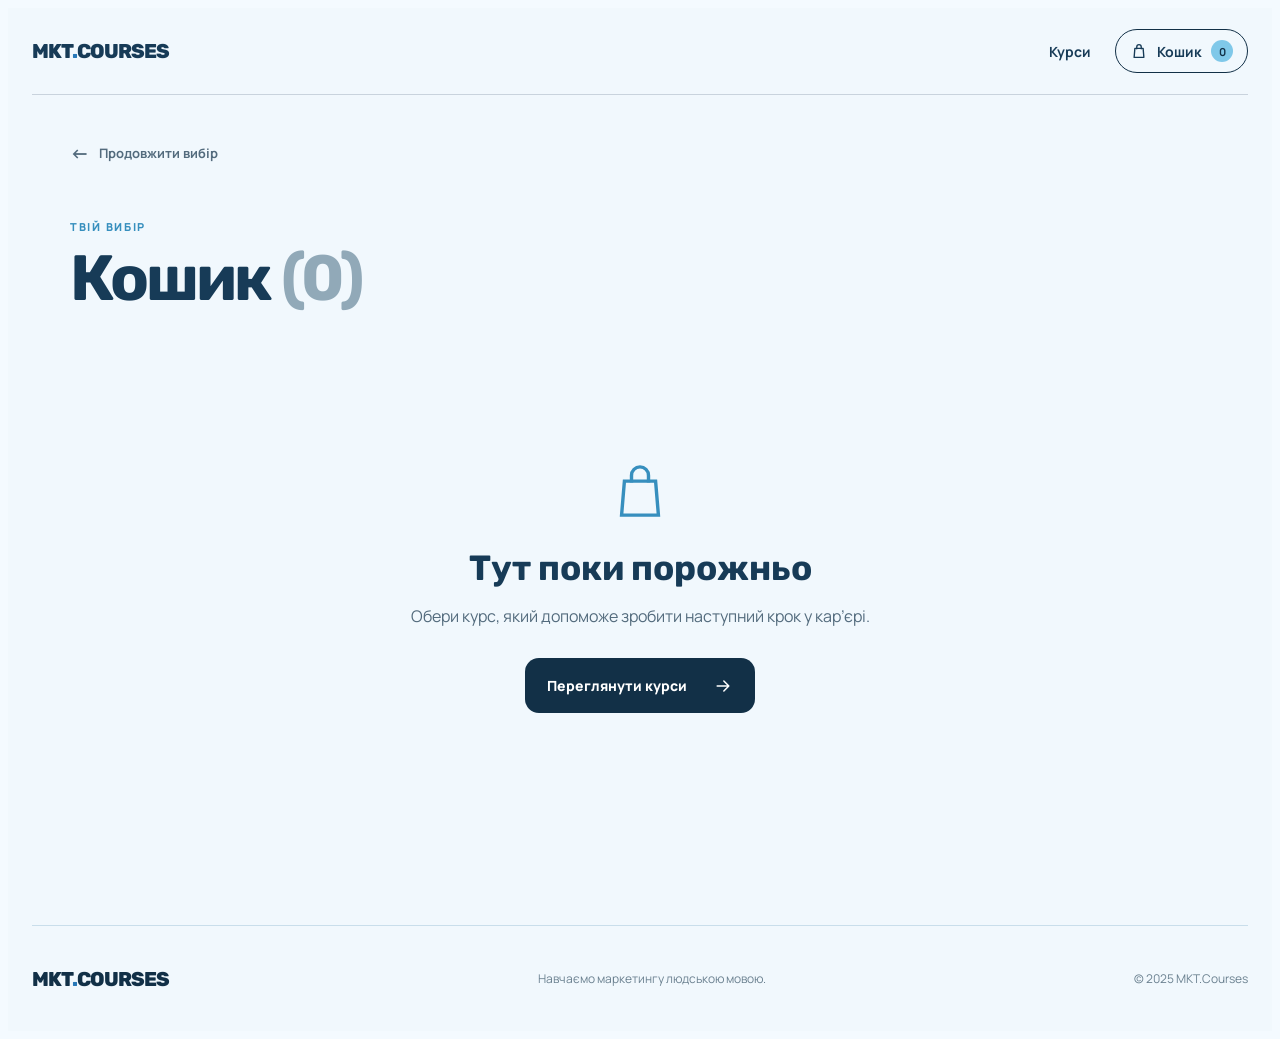
<file: shop.html>
<html lang="en">

<head>

    <meta charset="UTF-8">
    <meta name="viewport" content="width=device-width, initial-scale=1.0">
    <title>MKT</title>
    <link rel="stylesheet" href="style.css">
</head>


<body>

    <div id="root">
        <div class="app-shell">
            <header class="site-header"><button class="brand" aria-label="На головну">MKT<span>.</span>COURSES</button>
                <nav aria-label="Основна навігація"><button class="">Курси</button><button class="cart-link"><svg
                            viewBox="0 0 24 24" aria-hidden="true">
                            <path d="M6.5 8.5h11l1 12h-13l1-12Z"></path>
                            <path d="M9 9V6.5a3 3 0 0 1 6 0V9"></path>
                        </svg>Кошик<span class="cart-count">0</span></button></nav>
            </header>
            <main class="cart-page"><button class="back-button"><span>←</span> Продовжити вибір</button>
                <div class="cart-title">
                    <p class="eyebrow">Твій вибір</p>
                    <h1>Кошик <span>(0)</span></h1>
                </div>
                <div class="empty-cart"><svg viewBox="0 0 24 24" aria-hidden="true">
                        <path d="M6.5 8.5h11l1 12h-13l1-12Z"></path>
                        <path d="M9 9V6.5a3 3 0 0 1 6 0V9"></path>
                    </svg>
                    <h2>Тут поки порожньо</h2>
                    <p>Обери курс, який допоможе зробити наступний крок у кар’єрі.</p><button
                        class="primary-button">Переглянути курси <svg viewBox="0 0 24 24" aria-hidden="true">
                            <path d="M5 12h14M13 6l6 6-6 6"></path>
                        </svg></button>
                </div>
            </main>
            <footer>
                <div class="brand">MKT<span>.</span>COURSES</div>
                <p>Навчаємо маркетингу людською мовою.</p><span>© 2025 MKT.Courses</span>
            </footer>
        </div>
    </div>
</body>

</html>
</file>
<file: style.css>
@import url("https://fonts.googleapis.com/css2?family=Manrope:wght@400;500;600;700;800&family=Rubik:ital,wght@0,700;0,800;1,800&display=swap");


:root {
  color: #173b57;
  background: #f4faff;
  font-family: "Manrope", sans-serif;
  font-synthesis: none;
}

@layer base {
  button {
    border: 0;
    background: none;
    font: inherit;
    color: inherit;
    padding: 0;
  }

  html {
    scroll-behavior: smooth;
  }

  body {
    min-width: 320px;
    min-height: 100vh;
    background: #f1f8fd;
  }

  button,
  a {
    -webkit-tap-highlight-color: transparent;
  }

  button {
    cursor: pointer;
  }
}

/* Стани завантаження / помилки */
.status-box {
  grid-column: 1 / -1;
  padding: 60px 0;
  display: flex;
  flex-direction: column;
  align-items: center;
  gap: 18px;
  color: #536b7d;
  text-align: center;
}

.app-shell {
  min-height: 100vh;
  display: flex;
  flex-direction: column;
}

.site-header {
  width: min(1240px, calc(100% - 48px));
  height: 86px;
  margin: 0 auto;
  display: flex;
  align-items: center;
  justify-content: space-between;
  border-bottom: 1px solid rgba(18, 48, 71, 0.18);
}

.brand {
  font-family: "Rubik", sans-serif;
  font-weight: 800;
  font-size: 20px;
  letter-spacing: -1px;
}

.brand span {
  color: #2878b8;
}

.site-header nav {
  display: flex;
  align-items: center;
  gap: 10px;
}

.site-header nav>button {
  display: flex;
  align-items: center;
  gap: 9px;
  padding: 10px 14px;
  font-size: 14px;
  font-weight: 700;
  border-radius: 999px;
  transition: 160ms ease;
}

.site-header nav>button:hover,
.site-header nav>button.active {
  background: #e2f2fc;
}

.site-header svg,
.primary-button svg,
.add-button svg,
.floating-cart svg,
.checkout-button svg {
  width: 20px;
  fill: none;
  stroke: currentColor;
  stroke-width: 1.8;
  stroke-linecap: round;
  stroke-linejoin: round;
}

.cart-link {
  border: 1px solid #123047;
}

.cart-link>svg {
  width: 18px;
}

.cart-count {
  display: grid;
  place-items: center;
  width: 22px;
  height: 22px;
  border-radius: 50%;
  background: #7fc8e9;
  color: #123047;
  font-size: 11px;
}

main {
  flex: 1;
}

.hero {
  width: min(1240px, calc(100% - 48px));
  margin: 34px auto 96px;
  min-height: 580px;
  display: flex;
  overflow: hidden;
  border-radius: 34px;
  background: #cce8f7;
  color: #123047;
}

.hero-copy {
  width: 56%;
  padding: 72px 38px 72px 64px;
  display: flex;
  flex-direction: column;
  align-items: flex-start;
  justify-content: center;
}

.eyebrow {
  margin: 0 0 22px;
  font-size: 11px;
  line-height: 1;
  font-weight: 800;
  letter-spacing: 1.7px;
  text-transform: uppercase;
}

.hero h1 {
  max-width: 720px;
  margin: 0;
  font-family: "Rubik", sans-serif;
  font-size: clamp(58px, 6.6vw, 94px);
  line-height: 0.93;
  letter-spacing: -5px;
}

.hero h1 em {
  display: block;
  color: #2878b8;
  font-style: italic;
}

.hero-text {
  max-width: 530px;
  margin: 30px 0 34px;
  color: rgba(18, 48, 71, 0.82);
  font-size: 17px;
  line-height: 1.65;
}

.primary-button {
  min-height: 55px;
  padding: 0 22px;
  display: inline-flex;
  align-items: center;
  justify-content: center;
  gap: 26px;
  border-radius: 14px;
  background: #123047;
  color: white;
  font-size: 14px;
  font-weight: 800;
  text-decoration: none;
  transition:
    transform 160ms ease,
    background 160ms ease;
}

.primary-button:hover {
  transform: translateY(-2px);
  background: #24506a;
}

.hero-visual {
  position: relative;
  width: 44%;
  margin: 12px;
  overflow: hidden;
  border-radius: 25px;
  background: #e2f2fc;
}

.hero-visual::after {
  content: "";
  position: absolute;
  inset: 0;
  background: linear-gradient(180deg, transparent 55%, rgba(18, 48, 71, 0.25));
}

.hero-visual img {
  width: 100%;
  height: 100%;
  object-fit: cover;
}

.hero-sticker {
  position: absolute;
  z-index: 2;
  right: 28px;
  bottom: 28px;
  width: 130px;
  height: 130px;
  display: flex;
  flex-direction: column;
  align-items: center;
  justify-content: center;
  transform: rotate(7deg);
  border-radius: 50%;
  background: #a9def7;
  color: #123047;
  box-shadow: 0 8px 0 rgba(18, 48, 71, 0.35);
}

.hero-sticker strong {
  font-family: "Rubik", sans-serif;
  font-size: 30px;
}

.hero-sticker span {
  font-size: 11px;
  font-weight: 800;
  letter-spacing: 1px;
  text-transform: uppercase;
}

.spark {
  position: absolute;
  z-index: 2;
  width: 34px;
  height: 34px;
}

.spark::before,
.spark::after {
  content: "";
  position: absolute;
  inset: 0 15px;
  border-radius: 99px;
  background: #7fc8e9;
}

.spark::after {
  transform: rotate(90deg);
}

.spark-one {
  top: 28px;
  left: 24px;
}

.spark-two {
  top: 58px;
  left: 64px;
  width: 15px;
  height: 15px;
}

.spark-two::before,
.spark-two::after {
  inset: 0 6px;
}

.courses-section {
  width: min(1240px, calc(100% - 48px));
  margin: 0 auto 110px;
}

.section-heading {
  margin-bottom: 34px;
  display: flex;
  align-items: flex-end;
  justify-content: space-between;
  gap: 30px;
}

.section-heading .eyebrow,
.cart-title .eyebrow {
  margin-bottom: 14px;
  color: #378fbe;
}

.section-heading h2,
.cart-title h1 {
  margin: 0;
  font-family: "Rubik", sans-serif;
  font-size: clamp(42px, 5vw, 66px);
  line-height: 1;
  letter-spacing: -3px;
}

.course-search {
  width: min(380px, 100%);
  height: 48px;
  margin-bottom: 2px;
  padding: 0 15px;
  display: flex;
  align-items: center;
  gap: 11px;
  border: 1px solid #c9deeb;
  border-radius: 14px;
  background: #fbfdff;
  color: #536b7d;
  transition: border-color 160ms ease, box-shadow 160ms ease;
}

.course-search:focus-within {
  border-color: #7fc8e9;
  box-shadow: 0 0 0 3px rgba(127, 200, 233, 0.2);
}

.course-search svg {
  width: 19px;
  height: 19px;
  flex: 0 0 auto;
  fill: none;
  stroke: currentColor;
  stroke-width: 1.8;
  stroke-linecap: round;
}

.course-search input {
  width: 100%;
  min-width: 0;
  border: 0;
  outline: 0;
  background: transparent;
  color: #173b57;
  font: inherit;
  font-size: 14px;
}

.search-button {
  min-height: 34px;
  padding: 0 13px;
  flex: 0 0 auto;
  border-radius: 10px;
  background: #7fc8e9;
  color: #123047;
  font-size: 12px;
  font-weight: 800;
  transition: background 160ms ease;
}

.search-button:hover {
  background: #a9def7;
}

.search-button:focus-visible {
  outline: 2px solid #2878b8;
  outline-offset: 2px;
}

.course-search input::placeholder {
  color: #6b8190;
}

.search-empty {
  grid-column: 1 / -1;
  margin: 0;
  padding: 36px 16px;
  color: #536b7d;
  text-align: center;
}

.course-list {
  display: grid;
  grid-template-columns: repeat(3, minmax(0, 1fr));
  gap: 18px;
}

.course-card {
  position: relative;
  padding: 25px;
  display: flex;
  flex-direction: column;
  overflow: hidden;
  border: 1px solid #c9deeb;
  border-radius: 24px;
  background: #fbfdff;
  transition:
    transform 180ms ease,
    box-shadow 180ms ease;
}

.course-card[hidden],
.search-empty[hidden] {
  display: none;
}

.course-card--targeting {
  border-color: #9dcfe8;
  background: linear-gradient(145deg, #e5f5fd 0%, #fbfdff 58%);
}

.course-card--targeting::before,
.course-card--email::before {
  position: absolute;
  top: 0;
  left: 25px;
  right: 25px;
  height: 4px;
  border-radius: 0 0 4px 4px;
  content: "";
}

.course-card--targeting::before {
  background: #7fc8e9;
}

.course-card--email {
  border-color: #b6d2ed;
  background: linear-gradient(145deg, #eaf3ff 0%, #fbfdff 58%);
}

.course-card--email::before {
  background: #8eb6e2;
}

.course-card:hover {
  transform: translateY(-5px);
  box-shadow: 0 16px 30px rgba(18, 48, 71, 0.08);
}

.course-top,
.course-bottom,
.course-meta {
  display: flex;
  align-items: center;
}

.course-top,
.course-bottom {
  justify-content: space-between;
}

.course-number {
  width: 52px;
  height: 52px;
  display: grid;
  flex: 0 0 auto;
  place-items: center;
  border-radius: 50%;
  color: #123047;
  font-family: "Rubik", sans-serif;
  font-size: 16px;
  font-weight: 800;
}

.level {
  padding: 8px 11px;
  border: 1px solid #c9deeb;
  border-radius: 99px;
  color: #536b7d;
  font-size: 10px;
  font-weight: 800;
  letter-spacing: 0.7px;
  text-transform: uppercase;
}

.course-content {
  min-height: 195px;
  padding-top: 50px;
}

.course-content h3 {
  margin: 0 0 16px;
  font-family: "Rubik", sans-serif;
  font-size: 28px;
  line-height: 1.05;
  letter-spacing: -1.2px;
}

.course-content p {
  max-width: 320px;
  margin: 0;
  color: #536b7d;
  font-size: 14px;
  line-height: 1.65;
}

.course-meta {
  gap: 12px;
  padding: 17px 0;
  border-top: 1px solid #dceaf2;
  border-bottom: 1px solid #dceaf2;
  color: #536b7d;
  font-size: 12px;
  font-weight: 700;
}

.course-meta i {
  width: 3px;
  height: 3px;
  border-radius: 50%;
  background: #7fc8e9;
}

.course-bottom {
  gap: 14px;
  padding-top: 22px;
}

.course-bottom>strong {
  white-space: nowrap;
  font-family: "Rubik", sans-serif;
  font-size: 24px;
}

.add-button {
  height: 44px;
  padding: 0 14px 0 17px;
  display: flex;
  align-items: center;
  gap: 14px;
  border-radius: 12px;
  background: #123047;
  color: white;
  font-size: 12px;
  font-weight: 800;
  transition: background 160ms ease;
}

.add-button:hover {
  background: #7fc8e9;
}

.add-button.selected {
  background: #a9def7;
  color: #123047;
}

.add-button svg {
  width: 17px;
}

.floating-cart {
  width: fit-content;
  margin: 32px auto 0;
  padding: 8px 8px 8px 20px;
  display: flex;
  align-items: center;
  gap: 25px;
  border-radius: 16px;
  background: #123047;
  color: white;
  font-size: 13px;
  font-weight: 700;
  box-shadow: 0 12px 30px rgba(18, 48, 71, 0.18);
}

.floating-cart button {
  padding: 13px 16px;
  display: flex;
  align-items: center;
  gap: 16px;
  border-radius: 10px;
  background: #a9def7;
  color: #123047;
  font-weight: 800;
}

.cart-page {
  width: min(1140px, calc(100% - 48px));
  margin: 45px auto 110px;
}

.back-button {
  display: flex;
  align-items: center;
  gap: 10px;
  color: #536b7d;
  font-size: 13px;
  font-weight: 700;
}

.back-button span {
  font-size: 19px;
}

.cart-title {
  margin: 55px 0 45px;
}

.cart-title h1 span {
  color: #91a9b8;
}

.checkout-layout {
  display: flex;
  align-items: flex-start;
  gap: 42px;
}

.cart-items {
  flex: 1;
  min-width: 0;
}

.cart-item {
  position: relative;
  padding: 20px 8px 20px 0;
  display: flex;
  align-items: center;
  gap: 20px;
  border-top: 1px solid #c9deeb;
}

.cart-item:last-of-type {
  border-bottom: 1px solid #c9deeb;
}

.cart-item-info {
  flex: 1;
}

.cart-item-info>span {
  color: #647e90;
  font-size: 11px;
  font-weight: 700;
  text-transform: uppercase;
}

.cart-item-info h2 {
  margin: 6px 0 0;
  font-family: "Rubik", sans-serif;
  font-size: 21px;
}

.cart-item>strong {
  font-family: "Rubik", sans-serif;
  font-size: 18px;
}

.remove-button {
  width: 34px;
  height: 34px;
  display: grid;
  place-items: center;
  border-radius: 50%;
  color: #647e90;
  font-size: 24px;
}

.remove-button:hover {
  background: #e2f2fc;
  color: #378fbe;
}

.total-row {
  padding: 30px 8px 0 0;
  display: flex;
  justify-content: space-between;
  align-items: baseline;
  font-weight: 800;
}

.total-row strong {
  font-family: "Rubik", sans-serif;
  font-size: 32px;
}

.checkout-form {
  width: 410px;
  flex: 0 0 auto;
  padding: 34px;
  display: flex;
  flex-direction: column;
  gap: 20px;
  border-radius: 24px;
  background: #cce8f7;
  color: #123047;
}

.checkout-form .eyebrow {
  margin-bottom: 9px;
  color: #2878b8;
}

.checkout-form h2 {
  margin: 0;
  font-family: "Rubik", sans-serif;
  font-size: 32px;
  letter-spacing: -1.5px;
}

.checkout-form label {
  display: flex;
  flex-direction: column;
  gap: 8px;
  font-size: 11px;
  font-weight: 800;
  letter-spacing: 0.5px;
  text-transform: uppercase;
}

.checkout-form input {
  height: 50px;
  padding: 0 15px;
  border: 1px solid rgba(18, 48, 71, 0.18);
  border-radius: 10px;
  outline: none;
  background: rgba(255, 255, 255, 0.72);
  color: #123047;
  font-size: 14px;
  text-transform: none;
  transition:
    border 160ms ease,
    background 160ms ease;
}

.checkout-form input::placeholder {
  color: rgba(18, 48, 71, 0.55);
}

.checkout-form input:focus {
  border-color: #378fbe;
  background: rgba(255, 255, 255, 0.95);
}

.checkout-button {
  height: 56px;
  margin-top: 4px;
  padding: 0 20px;
  display: flex;
  align-items: center;
  justify-content: space-between;
  border-radius: 12px;
  background: #a9def7;
  color: #123047;
  font-size: 13px;
  font-weight: 800;
}

.form-note {
  margin: -7px 0 0;
  color: rgba(18, 48, 71, 0.68);
  font-size: 10px;
  line-height: 1.5;
  text-align: center;
}

.empty-cart,
.success-page {
  min-height: 460px;
  display: flex;
  flex-direction: column;
  align-items: center;
  justify-content: center;
  text-align: center;
}

.empty-cart>svg {
  width: 68px;
  margin-bottom: 22px;
  fill: none;
  stroke: #378fbe;
  stroke-width: 1.2;
}

.empty-cart h2 {
  margin: 0;
  font-family: "Rubik", sans-serif;
  font-size: 35px;
}

.empty-cart p,
.success-page>p:not(.eyebrow) {
  max-width: 480px;
  margin: 14px auto 28px;
  color: #536b7d;
  line-height: 1.7;
}

.success-page {
  min-height: 650px;
  padding: 40px 24px;
}

.success-icon {
  width: 85px;
  height: 85px;
  margin-bottom: 28px;
  display: grid;
  place-items: center;
  border-radius: 50%;
  background: #a9def7;
  font-size: 34px;
  font-weight: 800;
}

.success-page .eyebrow {
  margin-bottom: 12px;
  color: #2878b8;
}

.success-page h1 {
  margin: 0;
  font-family: "Rubik", sans-serif;
  font-size: 68px;
  letter-spacing: -4px;
}

footer {
  width: min(1240px, calc(100% - 48px));
  margin: auto auto 0;
  padding: 32px 0;
  display: flex;
  align-items: center;
  justify-content: space-between;
  gap: 20px;
  border-top: 1px solid #c9deeb;
  color: #6b8190;
  font-size: 12px;
}

footer .brand {
  color: #123047;
}

@media (max-width: 900px) {
  .course-list {
    grid-template-columns: repeat(2, minmax(0, 1fr));
  }

  .hero {
    min-height: auto;
    flex-direction: column;
  }

  .hero-copy {
    width: 100%;
    padding: 60px 48px 50px;
  }

  .hero-visual {
    width: calc(100% - 24px);
    height: 430px;
  }

  .checkout-layout {
    flex-direction: column;
  }

  .cart-items,
  .checkout-form {
    width: 100%;
  }
}

@media (max-width: 620px) {
  .course-list {
    grid-template-columns: 1fr;
  }

  .site-header,
  .hero,
  .courses-section,
  .cart-page,
  footer {
    width: calc(100% - 28px);
  }

  .site-header {
    height: 72px;
  }

  .site-header nav>button:first-child {
    display: none;
  }

  .hero {
    margin-top: 18px;
    margin-bottom: 70px;
    border-radius: 24px;
  }

  .hero-copy {
    padding: 46px 24px 38px;
  }

  .hero h1 {
    font-size: 51px;
    letter-spacing: -3px;
  }

  .hero-text {
    font-size: 15px;
  }

  .hero-visual {
    height: 340px;
    border-radius: 17px;
  }

  .hero-sticker {
    width: 105px;
    height: 105px;
  }

  .section-heading {
    align-items: flex-start;
    flex-direction: column;
  }

  .course-search {
    width: 100%;
  }

  .course-content {
    min-height: auto;
    padding: 38px 0 35px;
  }

  .floating-cart {
    width: 100%;
    justify-content: space-between;
  }

  .floating-cart>span {
    display: none;
  }

  .floating-cart button {
    width: 100%;
    justify-content: space-between;
  }

  .cart-page {
    margin-top: 28px;
  }

  .cart-title {
    margin: 42px 0 32px;
  }

  .cart-item {
    padding-right: 0;
    gap: 12px;
    flex-wrap: wrap;
  }

  .cart-item-info {
    min-width: calc(100% - 70px);
  }

  .cart-item>strong {
    margin-left: 64px;
  }

  .remove-button {
    margin-left: auto;
  }

  .checkout-form {
    padding: 28px 22px;
  }

  footer {
    align-items: flex-start;
    flex-direction: column;
  }

  footer>p {
    margin: 0;
  }
}
</file>
